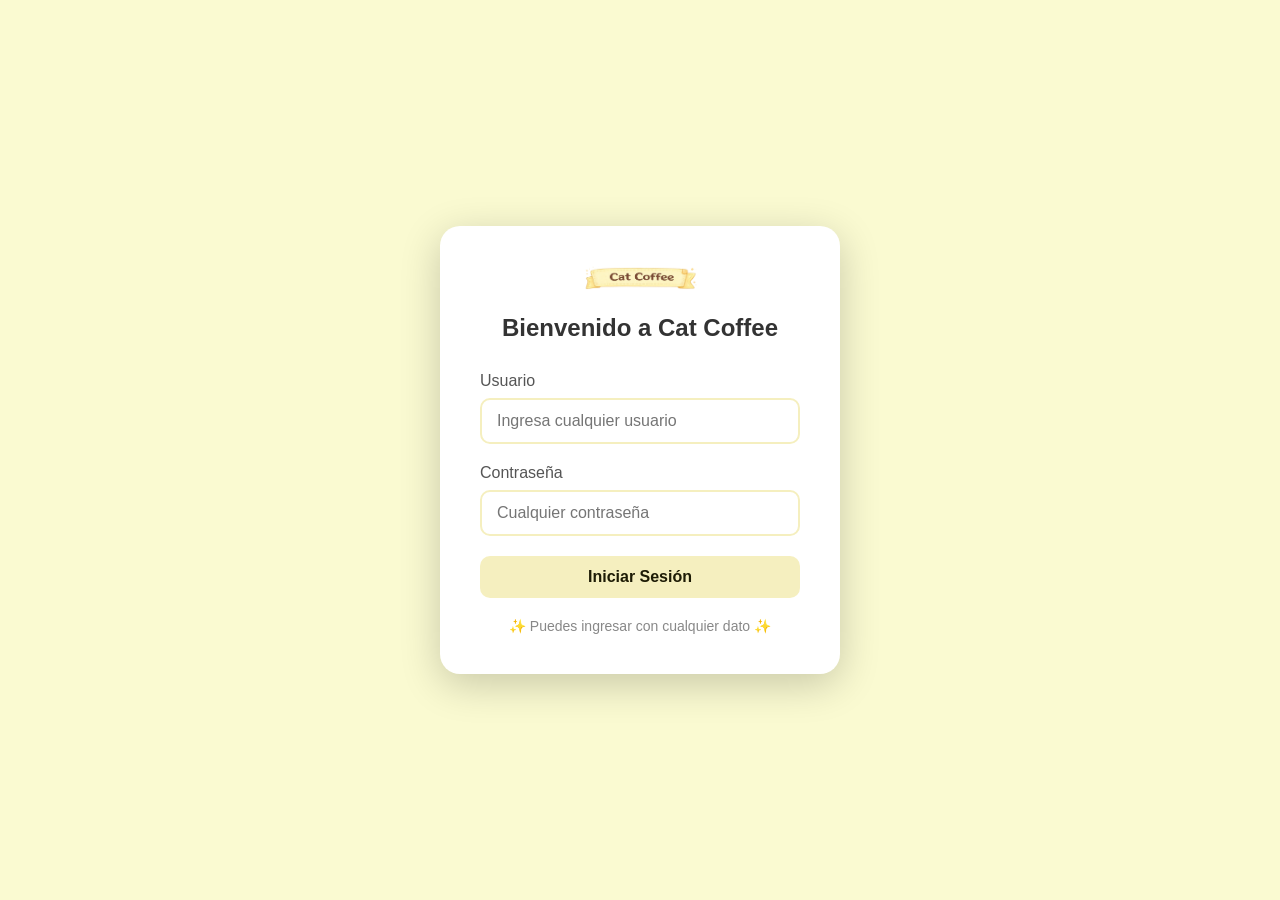
<file: index.html>
<!DOCTYPE html>
<html lang="es">
<head>
    <meta charset="UTF-8">
    <meta name="viewport" content="width=device-width, initial-scale=1.0">
    <title>Cat Coffee</title>
    <link rel="stylesheet" href="index.css">
</head>
<body>
    <div id="app"></div>
    
    <script src="index.js"></script>
    
    <!-- Script para verificar login ANTES de cargar la app -->
    <script>
        // Verificar si ya inició sesión
        const isLoggedIn = localStorage.getItem('isLoggedIn');
        
        if (!isLoggedIn) {
            // Si no ha iniciado sesión, redirigir al login
            window.location.href = 'login.html';
        }
    </script>
</body>
</html>
</file>
<file: index.css>
/* RESET */
* {
    margin: 0;
    padding: 0;
    box-sizing: border-box;
    font-family: Arial, sans-serif;
}

body {
    min-height: 100vh;
    display: flex;
    flex-direction: column;
}

#app {
    flex: 1;
    display: flex;
    flex-direction: column;
}

/* Fallback styles */
.fallback-error {
    padding: 50px;
    text-align: center;
    background-color: #e7e7aa;
    min-height: 100vh;
    display: flex;
    flex-direction: column;
    justify-content: center;
    align-items: center;
}

.fallback-error button {
    margin-top: 20px;
    padding: 10px 20px;
    background-color: #fffd6b;
    color: rgb(238, 237, 197);
    border: none;
    border-radius: 5px;
    cursor: pointer;
}

.fallback-menu button {
    display: block;
    width: 100%;
    margin-bottom: 10px;
    padding: 10px;
    background-color: #fff6cc;
    border: none;
    border-radius: 5px;
    cursor: pointer;
}

/* Loading */
.loading {
    text-align: center;
    padding: 50px;
    font-size: 18px;
    color: #666;
}

/* Error */
.error {
    text-align: center;
    padding: 50px;
    color: #000000;
}

.error-btn {
    margin-top: 20px;
    padding: 10px 20px;
    background-color: #000000;
    color: rgb(250, 250, 250);
    border: none;
    border-radius: 5px;
    cursor: pointer;
}

main {
    flex: 1;
    min-height: 100vh;
    padding: 0; /* importante */
}
</file>
<file: login.css>
* {
    margin: 0;
    padding: 0;
    box-sizing: border-box;
}

body {
    font-family: 'Segoe UI', Tahoma, Geneva, Verdana, sans-serif;
    background: linear-gradient(135deg, #fafad1 0%, #fafad1 100%);
    min-height: 100vh;
    display: flex;
    align-items: center;
    justify-content: center;
}

.login-container {
    width: 100%;
    padding: 20px;
}

.login-card {
    background: white;
    border-radius: 20px;
    padding: 40px;
    box-shadow: 0 10px 40px rgba(0, 0, 0, 0.2);
    max-width: 400px;
    margin: 0 auto;
    text-align: center;
    animation: fadeIn 0.5s ease;
}

@keyframes fadeIn {
    from {
        opacity: 0;
        transform: translateY(-20px);
    }
    to {
        opacity: 1;
        transform: translateY(0);
    }
}

.login-logo {
    width: 120px;
    margin-bottom: 20px;
}

.login-card h2 {
    color: #333;
    margin-bottom: 30px;
    font-size: 24px;
}

.input-group {
    margin-bottom: 20px;
    text-align: left;
}

.input-group label {
    display: block;
    margin-bottom: 8px;
    color: #555;
    font-weight: 500;
}

.input-group input {
    width: 100%;
    padding: 12px 15px;
    border: 2px solid #f5efbf;
    border-radius: 10px;
    font-size: 16px;
    transition: all 0.3s ease;
}

.input-group input:focus {
    outline: none;
    border-color: #fbfaf6;
    box-shadow: 0 0 0 3px rgba(162, 159, 75, 0.1);
}

.login-btn {
    width: 100%;
    padding: 12px;
    background: linear-gradient(135deg, #f5efbf 0%, #f5efbf 100%);
    color: rgb(29, 27, 5);
    border: none;
    border-radius: 10px;
    font-size: 16px;
    font-weight: 600;
    cursor: pointer;
    transition: transform 0.2s ease;
}

.login-btn:hover {
    transform: translateY(-2px);
}

.login-info {
    margin-top: 20px;
    color: #888;
    font-size: 14px;
}
</file>
